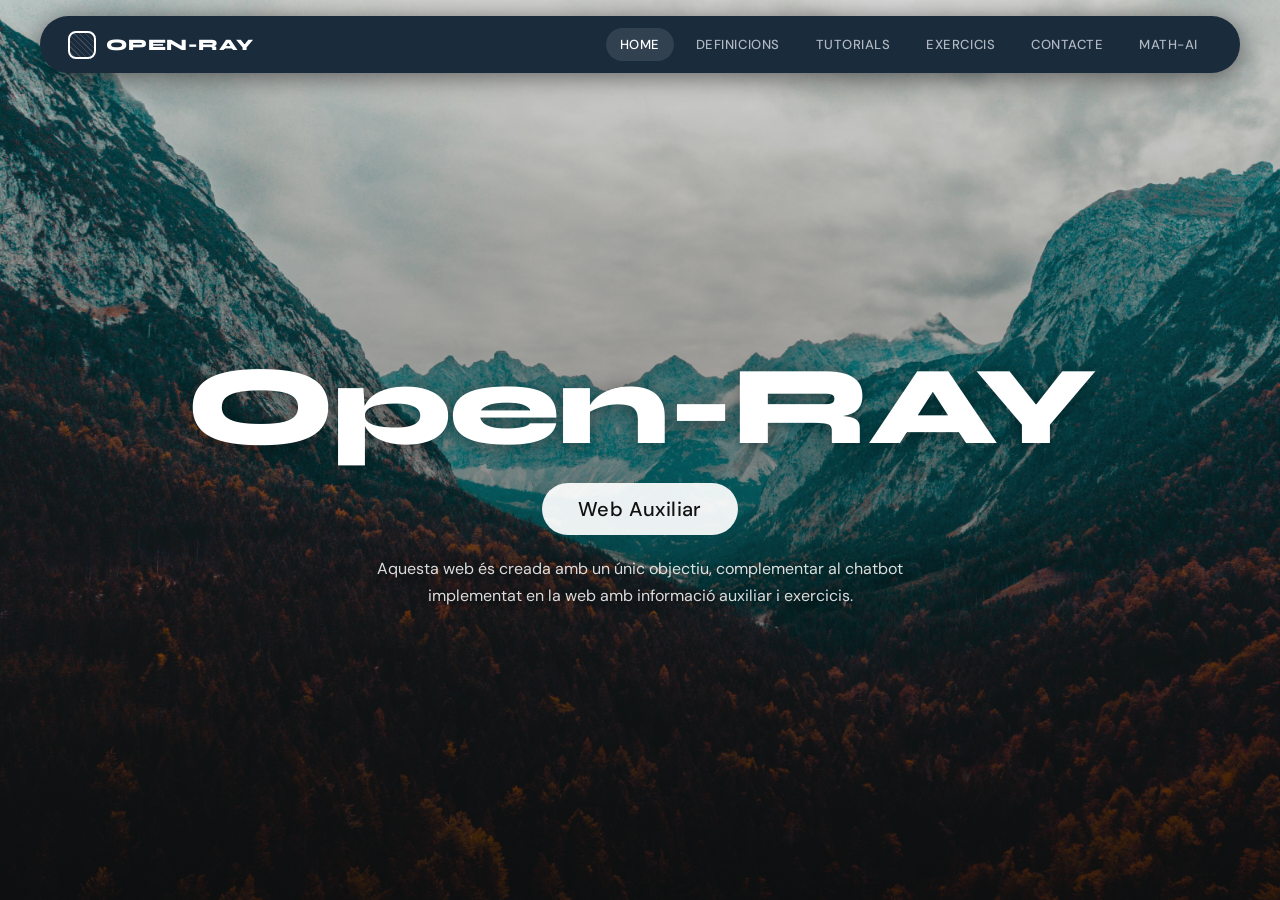
<file: index.html>
<!DOCTYPE html>
<html lang="ca">
<head>
  <meta charset="UTF-8">
  <title>Open-RAY - Home</title>
  <link rel="stylesheet" href="style.css">
</head>
<body>

<header class="topbar">
  <div class="logo" data-link="home">OPEN-RAY</div>
  <nav class="nav">
    <span data-link="home" class="active">HOME</span>
    <span data-link="definicions">DEFINICIONS</span>
    <span data-link="tutorials">TUTORIALS</span>
    <span data-link="exercicis">EXERCICIS</span>
    <span data-link="contacte">CONTACTE</span>
    <span data-link="mathai">MATH-AI</span>
  </nav>
</header>

<main class="hero">
  <div class="hero-content">
    <h1 class="hero-title">Open-RAY</h1>
    <span class="hero-tag">Web Auxiliar</span>
    <p class="hero-text">
      Aquesta web és creada amb un únic objectiu, complementar al chatbot
      implementat en la web amb informació auxiliar i exercicis.
    </p>
  </div>
</main>

<script src="script.js"></script>
</body>
</html>
</file>
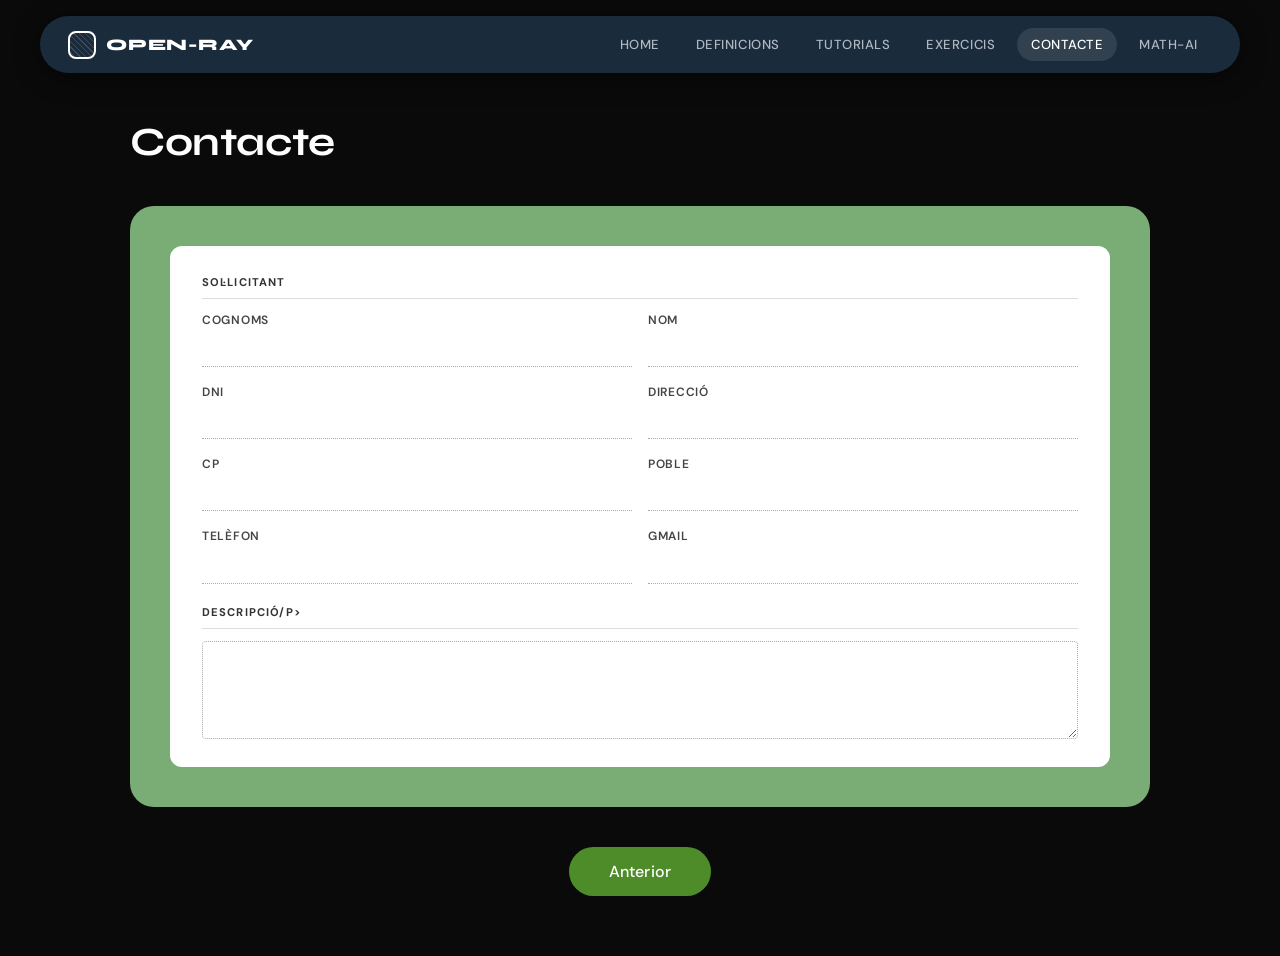
<file: contacte.html>
<!DOCTYPE html>
<html lang="ca">
<head>
  <meta charset="UTF-8">
  <title>Open-RAY - Contacte</title>
  <link rel="stylesheet" href="style.css">
</head>
<body>

<header class="topbar">
  <div class="logo" data-link="home">OPEN-RAY</div>
  <nav class="nav">
    <span data-link="home">HOME</span>
    <span data-link="definicions">DEFINICIONS</span>
    <span data-link="tutorials">TUTORIALS</span>
    <span data-link="exercicis">EXERCICIS</span>
    <span data-link="contacte" class="active">CONTACTE</span>
    <span data-link="mathai">MATH-AI</span>
  </nav>
</header>

<main class="page">
  <h1>Contacte</h1>

  <div class="contact-card">
    <div class="contact-form">

      <p class="form-section-title">Sol·licitant</p>

      <div class="form-row">
        <div class="form-group">
          <label>Cognoms</label>
          <input type="text" placeholder="">
        </div>
        <div class="form-group">
          <label>Nom</label>
          <input type="text" placeholder="">
        </div>
      </div>

      <div class="form-row">
        <div class="form-group">
          <label>DNI</label>
          <input type="text" placeholder="">
        </div>
        <div class="form-group">
          <label>Direcció</label>
          <input type="text" placeholder="">
        </div>
      </div>

      <div class="form-row">
        <div class="form-group">
          <label>CP</label>
          <input type="text" placeholder="">
        </div>

        <div class="form-group">
          <label>Poble</label>
          <input type="text" placeholder="">
        </div>
      </div>

      <div class="form-row">
        <div class="form-group">
          <label>Telèfon</label>
          <input type="tel" placeholder="">
        </div>
        <div class="form-group">
          <label>Gmail</label>
          <input type="email" placeholder="">
        </div>
      </div>

      <p class="form-section-title" style="margin-top:20px;">Descripció/p>
      <div class="form-group">
        <textarea rows="4"></textarea>
      </div>

    </div>
  </div>
  <div class="nav-buttons">
    <button id="btn-prev">Anterior</button>
  </div>
</main>

<script src="script.js"></script>
</body>
</html>
</file>
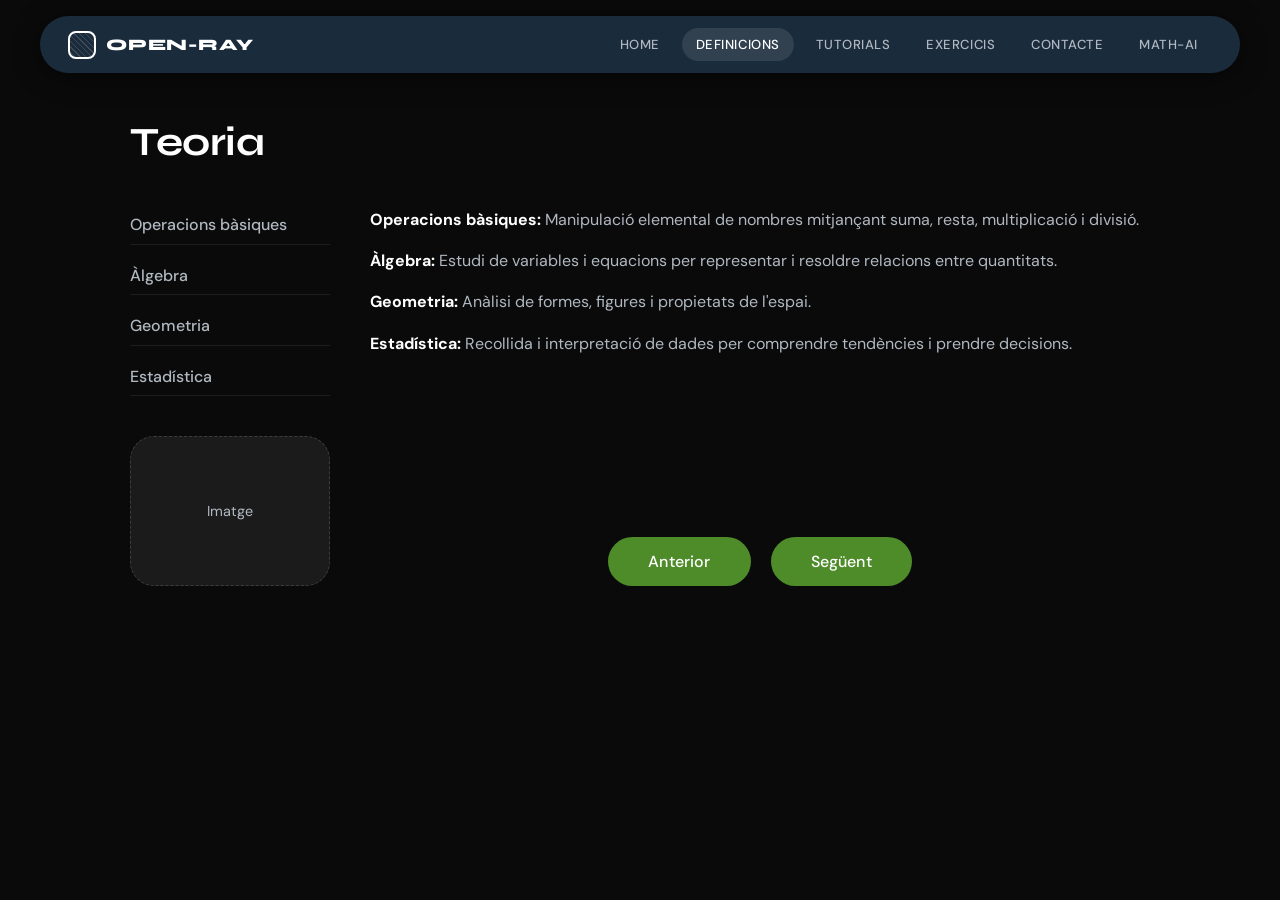
<file: definicions.html>
<!DOCTYPE html>
<html lang="ca">
<head>
  <meta charset="UTF-8">
  <title>Open-RAY - Definicions</title>
  <link rel="stylesheet" href="style.css">
</head>
<body>

<header class="topbar">
  <div class="logo" data-link="home">OPEN-RAY</div>
  <nav class="nav">
    <span data-link="home">HOME</span>
    <span data-link="definicions" class="active">DEFINICIONS</span>
    <span data-link="tutorials">TUTORIALS</span>
    <span data-link="exercicis">EXERCICIS</span>
    <span data-link="contacte">CONTACTE</span>
    <span data-link="mathai">MATH-AI</span>
  </nav>
</header>

<main class="page">
  <h1>Teoria</h1>

  <div class="def-wrapper">
    <!-- Sidebar: topic list -->
    <ul class="def-sidebar">
      <li>Operacions bàsiques</li>
      <li>Àlgebra</li>
      <li>Geometria</li>
      <li>Estadística</li>
    </ul>

    <!-- Main: definitions -->
    <ul class="def-content">
      <li><strong>Operacions bàsiques:</strong> Manipulació elemental de nombres mitjançant suma, resta, multiplicació i divisió.</li>
      <li><strong>Àlgebra:</strong> Estudi de variables i equacions per representar i resoldre relacions entre quantitats.</li>
      <li><strong>Geometria:</strong> Anàlisi de formes, figures i propietats de l'espai.</li>
      <li><strong>Estadística:</strong> Recollida i interpretació de dades per comprendre tendències i prendre decisions.</li>
    </ul>
  </div>

  <div class="def-footer">
    <div class="def-image">Imatge</div>
    <div class="nav-buttons">
      <button id="btn-prev">Anterior</button>
      <button id="btn-next">Següent</button>
    </div>
  </div>
</main>

<script src="script.js"></script>
</body>
</html>
</file>
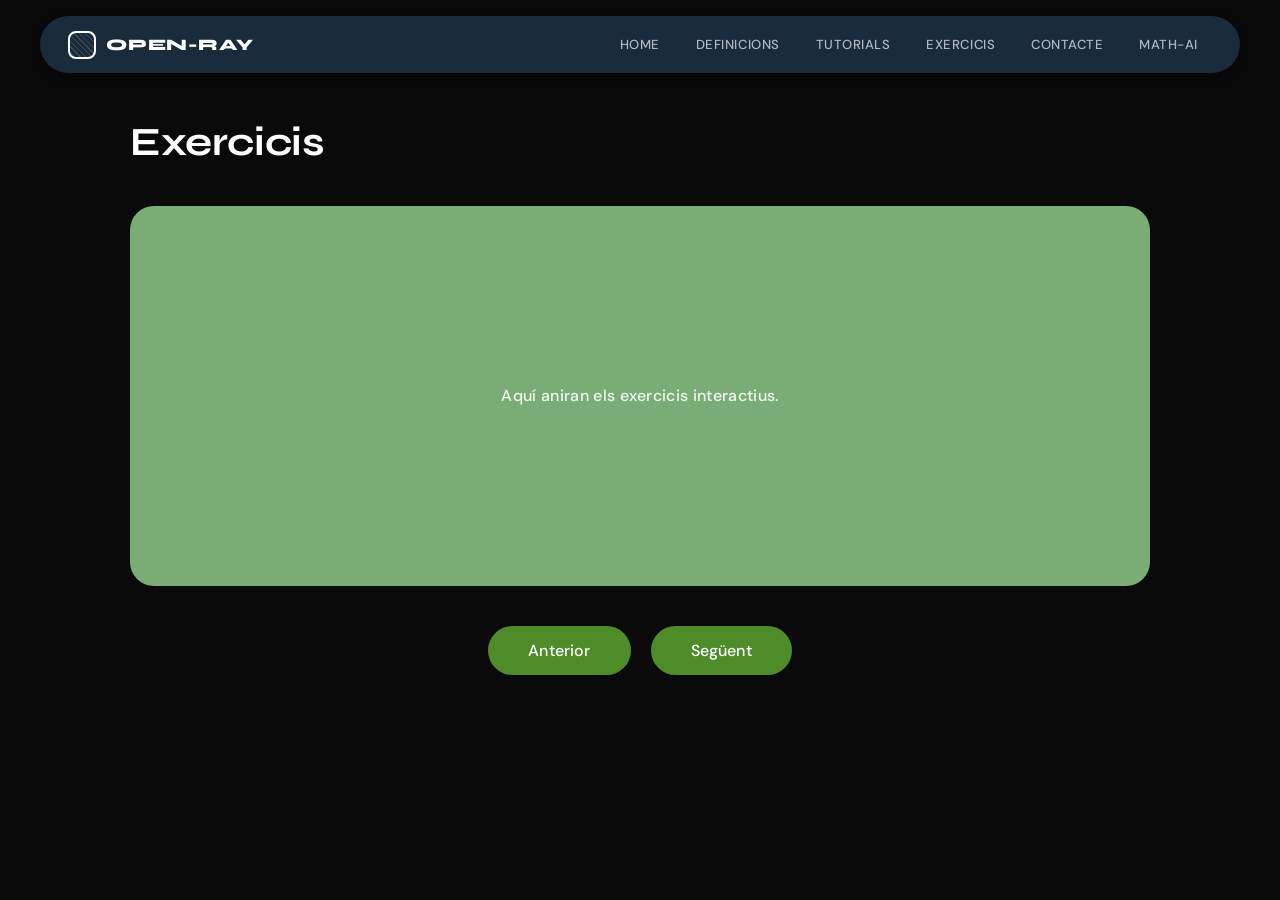
<file: exercicis.html>
<!DOCTYPE html>
<html lang="ca">
<head>
  <meta charset="UTF-8">
  <title>Open-RAY - Exercicis</title>
  <link rel="stylesheet" href="style.css">
</head>
<body>

<header class="topbar">
  <div class="logo" data-link="home">OPEN-RAY</div>
  <nav class="nav">
    <span data-link="home">HOME</span>
    <span data-link="definicions">DEFINICIONS</span>
    <span data-link="tutorials">TUTORIALS</span>
    <span data-link="exercicis">EXERCICIS</span>
    <span data-link="contacte">CONTACTE</span>
    <span data-link="mathai">MATH-AI</span>
  </nav>
</header>

<main class="page">
  <h1>Exercicis</h1>

  <div class="exercise-box">
    <p>Aquí aniran els exercicis interactius.</p>
  </div>

  <div class="nav-buttons">
    <button id="btn-prev">Anterior</button>
    <button id="btn-next">Següent</button>
  </div>
</main>

<script src="script.js"></script>
</body>
</html>
</file>
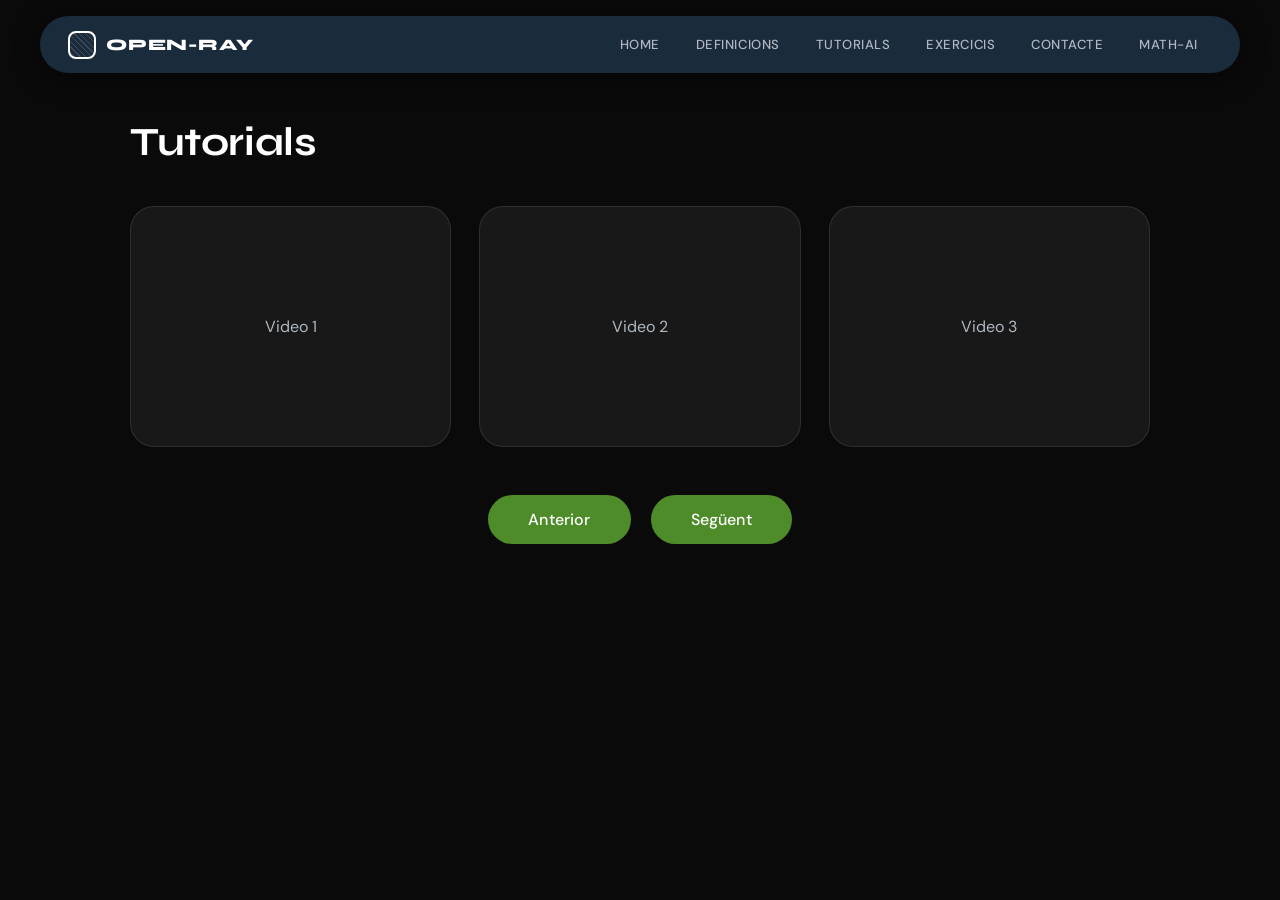
<file: tutorials.html>
<!DOCTYPE html>
<html lang="ca">
<head>
  <meta charset="UTF-8">
  <title>Open-RAY - Tutorials</title>
  <link rel="stylesheet" href="style.css">
</head>
<body>

<header class="topbar">
  <div class="logo" data-link="home">OPEN-RAY</div>
  <nav class="nav">
    <span data-link="home">HOME</span>
    <span data-link="definicions">DEFINICIONS</span>
    <span data-link="tutorials">TUTORIALS</span>
    <span data-link="exercicis">EXERCICIS</span>
    <span data-link="contacte">CONTACTE</span>
    <span data-link="mathai">MATH-AI</span>
  </nav>
</header>

<main class="page">
  <h1>Tutorials</h1>

  <div class="video-grid">
    <div class="video-box">Video 1</div>
    <div class="video-box">Video 2</div>
    <div class="video-box">Video 3</div>
  </div>

  <div class="nav-buttons">
    <button id="btn-prev">Anterior</button>
    <button id="btn-next">Següent</button>
  </div>
</main>

<script src="script.js"></script>
</body>
</html>
</file>
<file: style.css>
@import url('https://fonts.googleapis.com/css2?family=Syne:wght@400;600;700;800&family=DM+Sans:wght@300;400;500&display=swap');

:root {
  --bg:          #0a0a0a;
  --nav-bg:      #1a2b3c;
  --green-card:  #7aad76;
  --green-btn:   #4e8c2a;
  --green-btn-h: #3d7020;
  --text:        #ffffff;
  --text-muted:  #b0b8c1;
  --radius-nav:  50px;
  --radius-card: 24px;
  --radius-btn:  50px;
  --font-title:  'Syne', sans-serif;
  --font-body:   'DM Sans', sans-serif;
}

*, *::before, *::after { box-sizing: border-box; margin: 0; padding: 0; }

html, body {
  min-height: 100vh;
  background-color: var(--bg);
  color: var(--text);
  font-family: var(--font-body);
  font-size: 16px;
  line-height: 1.6;
}

.topbar {
  position: fixed;
  top: 16px;
  left: 50%;
  transform: translateX(-50%);
  width: calc(100% - 64px);
  max-width: 1200px;
  background: var(--nav-bg);
  border-radius: var(--radius-nav);
  display: flex;
  align-items: center;
  justify-content: space-between;
  padding: 12px 28px;
  z-index: 100;
  box-shadow: 0 4px 24px rgba(0,0,0,0.5);
}

.logo {
  font-family: var(--font-title);
  font-weight: 800;
  font-size: 1rem;
  letter-spacing: 0.05em;
  color: var(--text);
  cursor: pointer;
  display: flex;
  align-items: center;
  gap: 10px;
}

.logo::before {
  content: '';
  display: inline-block;
  width: 28px;
  height: 28px;
  border: 2px solid var(--text);
  border-radius: 8px;
  background: transparent;
  background-image: repeating-linear-gradient(
    45deg, transparent, transparent 3px,
    rgba(255,255,255,0.15) 3px, rgba(255,255,255,0.15) 4px
  );
}

.nav {
  display: flex;
  align-items: center;
  gap: 8px;
}

.nav span {
  font-family: var(--font-body);
  font-weight: 500;
  font-size: 0.82rem;
  letter-spacing: 0.04em;
  color: var(--text-muted);
  padding: 6px 14px;
  border-radius: 50px;
  cursor: pointer;
  transition: background 0.2s, color 0.2s;
}

.nav span:hover,
.nav span.active {
  background: rgba(255,255,255,0.1);
  color: var(--text);
}


.hero {
  min-height: 100vh;
  background-image: url('Images/pexels-stywo-1668246.jpg');
  background-size: cover;
  background-position: center;
  background-repeat: no-repeat;
  display: flex;
  align-items: center;
  justify-content: center;
  text-align: center;
  padding: 120px 32px 60px;
  position: relative;
}

.hero::before {
  content: '';
  position: absolute;
  inset: 0;
  background: linear-gradient(
    to bottom,
    rgba(10,10,10,0.15) 0%,
    rgba(10,10,10,0.45) 60%,
    rgba(10,10,10,0.75) 100%
  );
}

.hero-content {
  position: relative;
  z-index: 1;
  display: flex;
  flex-direction: column;
  align-items: center;
  gap: 20px;
}

.hero-title {
  font-family: var(--font-title);
  font-weight: 800;
  font-size: clamp(3.5rem, 10vw, 7rem);
  line-height: 1;
  letter-spacing: -0.02em;
  color: var(--text);
  text-shadow: 0 2px 20px rgba(0,0,0,0.4);
}

.hero-tag {
  display: inline-block;
  background: rgba(255,255,255,0.92);
  color: #111;
  font-family: var(--font-body);
  font-weight: 500;
  font-size: 1.25rem;
  padding: 10px 36px;
  border-radius: 50px;
  letter-spacing: 0.02em;
}

.hero-text {
  max-width: 560px;
  font-size: 1rem;
  color: rgba(255,255,255,0.85);
  line-height: 1.7;
  text-shadow: 0 1px 8px rgba(0,0,0,0.5);
}

/* ── INNER PAGES — base ── */
.page {
  min-height: 100vh;
  padding: 110px 40px 60px;
  max-width: 1100px;
  margin: 0 auto;
}

.page h1 {
  font-family: var(--font-title);
  font-weight: 700;
  font-size: 2.5rem;
  margin-bottom: 32px;
  letter-spacing: -0.01em;
}


.def-wrapper {
  display: grid;
  grid-template-columns: 200px 1fr;
  gap: 40px;
  align-items: start;
}

.def-sidebar {
  display: flex;
  flex-direction: column;
  gap: 12px;
}

.def-sidebar li {
  list-style: none;
  font-weight: 500;
  font-size: 1rem;
  color: var(--text-muted);
  cursor: default;
  padding: 6px 0;
  border-bottom: 1px solid rgba(255,255,255,0.08);
  transition: color 0.2s;
}

.def-sidebar li:hover { color: var(--text); }

.def-content {
  display: flex;
  flex-direction: column;
  gap: 14px;
}

.def-content li {
  list-style: none;
  font-size: 1rem;
  line-height: 1.7;
  color: var(--text-muted);
}

.def-content li strong {
  color: var(--text);
}

.def-footer {
  display: grid;
  grid-template-columns: 200px 1fr;
  gap: 40px;
  align-items: end;
  margin-top: 40px;
}

.def-image {
  width: 100%;
  aspect-ratio: 4/3;
  background: rgba(255,255,255,0.07);
  border-radius: var(--radius-card);
  display: flex;
  align-items: center;
  justify-content: center;
  color: var(--text-muted);
  font-size: 0.9rem;
  border: 1px dashed rgba(255,255,255,0.15);
}

/* ── TUTORIALS — video grid ── */
.video-grid {
  display: grid;
  grid-template-columns: repeat(3, 1fr);
  gap: 28px;
  margin-bottom: 48px;
}

.video-box {
  aspect-ratio: 4/3;
  background: rgba(255,255,255,0.06);
  border-radius: var(--radius-card);
  display: flex;
  align-items: center;
  justify-content: center;
  color: var(--text-muted);
  font-size: 1rem;
  border: 1px solid rgba(255,255,255,0.1);
  transition: background 0.2s, transform 0.2s;
  cursor: pointer;
}

.video-box:hover {
  background: rgba(255,255,255,0.1);
  transform: translateY(-3px);
}


.exercise-box,
.chat-box {
  background: var(--green-card);
  border-radius: var(--radius-card);
  min-height: 380px;
  display: flex;
  align-items: center;
  justify-content: center;
  color: rgba(255,255,255,0.9);
  font-size: 1rem;
  font-weight: 500;
  margin-bottom: 40px;
  padding: 32px;
  letter-spacing: 0.02em;
}


.contact-card {
  background: var(--green-card);
  border-radius: var(--radius-card);
  padding: 40px;
  margin-bottom: 40px;
}

.contact-form {
  background: #fff;
  border-radius: 12px;
  padding: 28px 32px;
  color: #111;
}

.form-row {
  display: grid;
  grid-template-columns: 1fr 1fr;
  gap: 16px;
  margin-bottom: 16px;
}

.form-group {
  display: flex;
  flex-direction: column;
  gap: 4px;
}

.form-group label {
  font-size: 0.75rem;
  font-weight: 600;
  letter-spacing: 0.06em;
  text-transform: uppercase;
  color: #444;
}

.form-group input,
.form-group textarea {
  border: none;
  border-bottom: 1px dotted #aaa;
  outline: none;
  font-family: var(--font-body);
  font-size: 0.95rem;
  padding: 6px 0;
  background: transparent;
  color: #111;
  width: 100%;
}

.form-group textarea {
  resize: vertical;
  min-height: 80px;
  border: 1px dotted #aaa;
  padding: 8px;
  border-radius: 4px;
}

.form-section-title {
  font-size: 0.7rem;
  font-weight: 700;
  letter-spacing: 0.1em;
  text-transform: uppercase;
  color: #333;
  margin-bottom: 12px;
  border-bottom: 1px solid #ddd;
  padding-bottom: 6px;
}


.nav-buttons {
  display: flex;
  gap: 20px;
  justify-content: center;
}

.nav-buttons button,
button#btn-prev,
button#btn-next {
  background: var(--green-btn);
  color: var(--text);
  border: none;
  border-radius: var(--radius-btn);
  padding: 14px 40px;
  font-family: var(--font-body);
  font-size: 1rem;
  font-weight: 500;
  cursor: pointer;
  transition: background 0.2s, transform 0.15s;
  letter-spacing: 0.01em;
}

.nav-buttons button:hover,
button#btn-prev:hover,
button#btn-next:hover {
  background: var(--green-btn-h);
  transform: translateY(-2px);
}

#chat-toggle {
  position: fixed;
  bottom: 28px;
  right: 28px;
  width: 52px;
  height: 52px;
  border-radius: 50%;
  background: var(--green-btn);
  border: none;
  font-size: 1.4rem;
  cursor: pointer;
  box-shadow: 0 4px 16px rgba(0,0,0,0.4);
  transition: background 0.2s;
  z-index: 200;
}

#chat-toggle:hover { background: var(--green-btn-h); }

#chatbot-widget {
  position: fixed;
  bottom: 90px;
  right: 28px;
  width: 340px;
  background: #1a2b3c;
  border-radius: 16px;
  box-shadow: 0 8px 32px rgba(0,0,0,0.5);
  flex-direction: column;
  overflow: hidden;
  z-index: 200;
}

#chat-header {
  background: var(--green-btn);
  color: #fff;
  padding: 12px 20px;
  font-family: var(--font-title);
  font-weight: 700;
  font-size: 0.95rem;
  letter-spacing: 0.05em;
}

#chat-body {
  padding: 16px;
  height: 260px;
  overflow-y: auto;
  display: flex;
  flex-direction: column;
  gap: 10px;
}

.message {
  max-width: 85%;
  padding: 10px 14px;
  border-radius: 12px;
  font-size: 0.88rem;
  line-height: 1.5;
}

.message.bot {
  background: rgba(255,255,255,0.1);
  color: var(--text);
  align-self: flex-start;
  border-bottom-left-radius: 4px;
}

.message.user {
  background: var(--green-btn);
  color: #fff;
  align-self: flex-end;
  border-bottom-right-radius: 4px;
}

#chat-input {
  display: flex;
  gap: 8px;
  padding: 12px 16px;
  border-top: 1px solid rgba(255,255,255,0.08);
  background: rgba(0,0,0,0.2);
}

#user-input {
  flex: 1;
  background: rgba(255,255,255,0.08);
  border: 1px solid rgba(255,255,255,0.12);
  border-radius: 8px;
  padding: 8px 12px;
  color: #fff;
  font-family: var(--font-body);
  font-size: 0.88rem;
  outline: none;
}

#user-input::placeholder { color: rgba(255,255,255,0.35); }

#chat-input button {
  background: var(--green-btn);
  border: none;
  border-radius: 8px;
  padding: 8px 12px;
  cursor: pointer;
  font-size: 1rem;
  transition: background 0.2s;
}

#chat-input button:hover { background: var(--green-btn-h); }

/* ── Responsive ── */
@media (max-width: 768px) {
  .topbar {
    width: calc(100% - 24px);
    padding: 10px 16px;
    border-radius: 16px;
  }
  .nav { gap: 4px; }
  .nav span { font-size: 0.7rem; padding: 5px 8px; }

  .page { padding: 100px 20px 48px; }

  .def-wrapper,
  .def-footer { grid-template-columns: 1fr; }

  .video-grid { grid-template-columns: 1fr; }

  .form-row { grid-template-columns: 1fr; }
}
</file>
